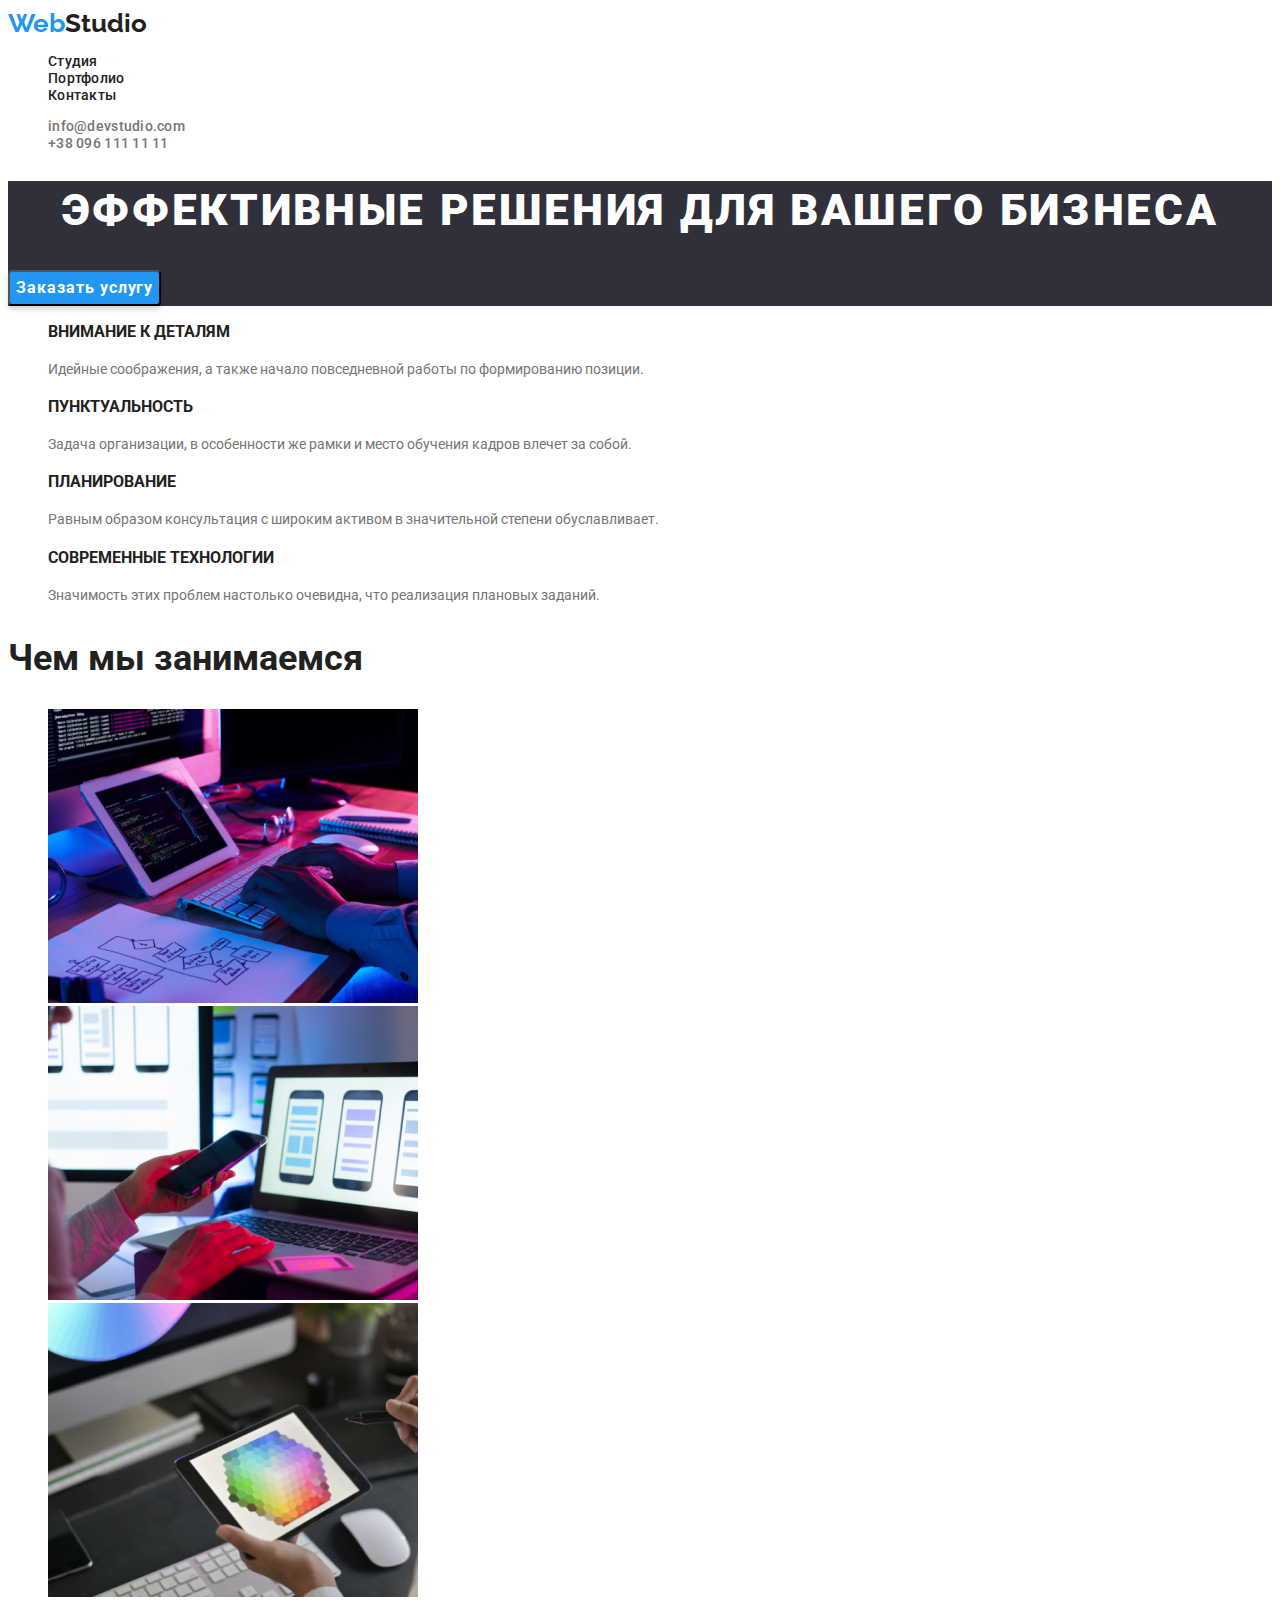
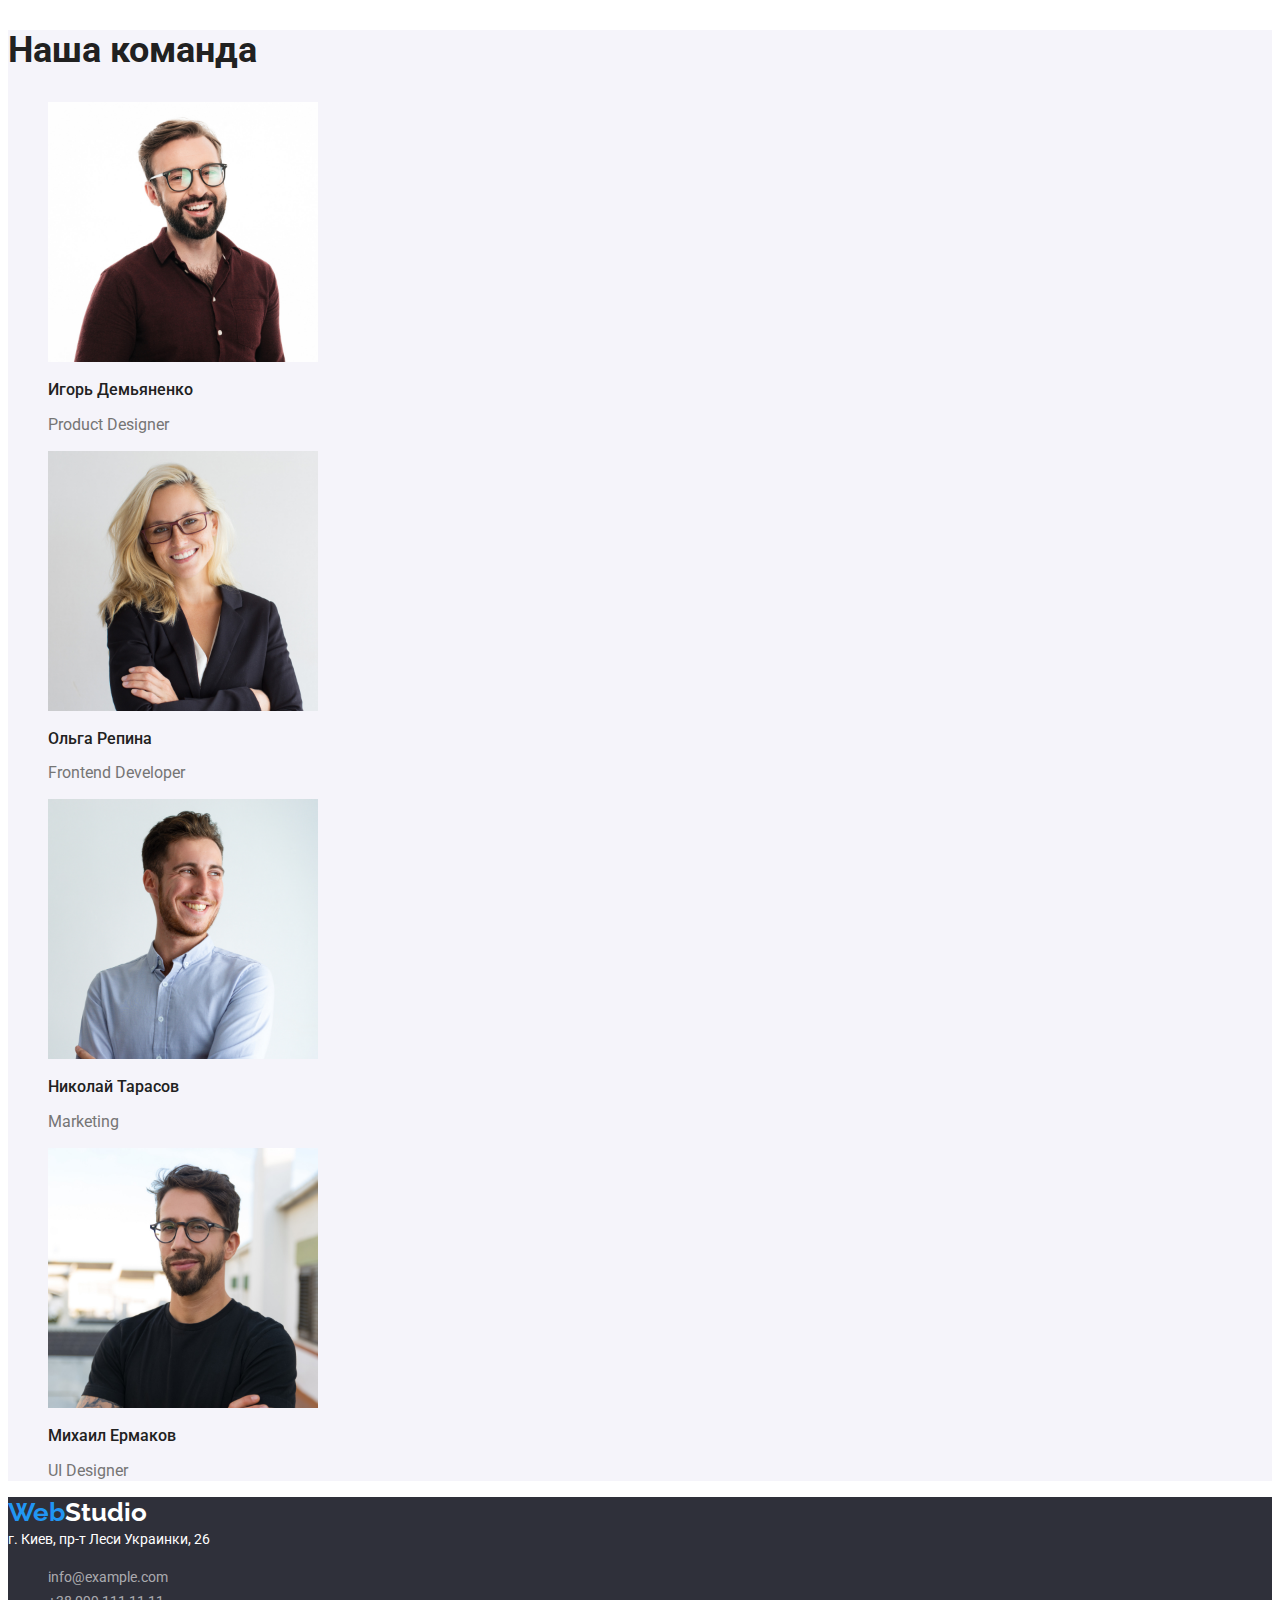
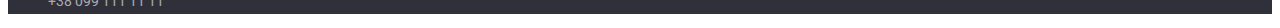
<file: index.html>
<!DOCTYPE html>
<html lang="ru">
<head>
    <meta charset="UTF-8">
    <meta http-equiv="X-UA-Compatible" content="IE=edge">
    <meta name="viewport" content="width=device-width, initial-scale=1.0">
    <title>WebStudio</title>
    <link rel="stylesheet" href="./css/style.css">
    <link rel="preconnect" href="https://fonts.googleapis.com">
    <link rel="preconnect" href="https://fonts.gstatic.com" crossorigin>
    <link href="https://fonts.googleapis.com/css2?family=Raleway:wght@700&family=Roboto:wght@400;500;700;900&display=swap"
        rel="stylesheet">
</head>
<body>
    <!-- Navigation-->
    <header class="header">
        <nav class="nav">
            <a class="nav-header" href="./index.html"><span class="icon">Web</span>Studio</a>
            <ul class="nav-list">
                <li class="nav-item">
                    <a class="nav-link" href="./index.html">Студия</a>
                </li>
                <li class="nav-item">
                    <a class="nav-link" href="./portfolio.html">Портфолио</a>
                </li>
                <li class="nav-item">
                    <a class="nav-link" href="">Контакты</a>
                </li>
            </ul>
        </nav>
        <ul class="contact-list">
            <li class="contact-item">
                <a class="contact-link" href="mailto:info@devstudio.com">info@devstudio.com</a>
            </li>
            <li class="contact-item">
                <a class="contact-link" href="tel:+380961111111">+38 096 111 11 11</a>
            </li>
        </ul>
    </header>
    <main>
        <!--Hero-->
        <section class="hero">
            <h1 class="hero-title">Эффективные решения для вашего бизнеса</h1>
            <button class="hero-btn" type="button">Заказать услугу</button>
        </section>
        <!--Наши преимущества-->
        <section class="content">
            <h2 hidden>Наши особенности</h2>
            <ul class="content-list">
                <li class="content-item">
                    <h3 class="content-subtitle">Внимание к деталям</h3>
                    <p class="content-text">Идейные соображения, а также начало повседневной работы по формированию позиции.</p>
                </li>
                <li class="content-item">
                    <h3 class="content-subtitle">Пунктуальность</h3>
                    <p class="content-text">Задача организации, в особенности же рамки и место обучения кадров влечет за собой.</p>
                </li>
                <li class="content-item">
                    <h3 class="content-subtitle">Планирование</h3>
                    <p class="content-text">Равным образом консультация с широким активом в значительной степени обуславливает.</p>
                </li>
                <li class="content-item">
                    <h3 class="content-subtitle">Современные технологии</h3>
                    <p class="content-text">Значимость этих проблем настолько очевидна, что реализация плановых заданий.</p>
                </li>
            </ul>
        </section>
        <!--Чем мы занимаемся-->
        <section class="image-works">
            <h2 class="main-title">Чем мы занимаемся</h2>
            <ul class="image-list">
                <li class="image-item">
                    <img class="image-works" src="./images/img.jpg" alt="создание сайта" width="370" height="294">
                </li>
                <li class="image-item">
                    <img class="image-works" src="./images/img-1.jpg" alt="разработка мобильного приложения" width="370" height="294">
                </li>
                <li class="image-item">
                    <img class="image-works" src="./images/img-2.jpg" alt="гамма цветов" width="370" height="294">
                </li>
            </ul>
        </section>
        <!--Наша команда-->
        <section class="team">
            <h2 class="main-title">Наша команда</h2>
                <ul class="team-list">
                    <li class="team-item">
                        <img class="team-link" src="./images/img-igor.jpg" alt="фото Игорь Демьяненко дизайнер продукта" width="270" height="260">
                        <h3 class="title-avatar">Игорь Демьяненко</h3>
                        <p class="team-text">Product Designer</p>
                    </li>
                    <li class="team-item">
                        <img class="team-link" src="./images/img-olga.jpg" alt="фото Ольга Репина frontend разработчик" width="270" height="260">
                        <h3 class="title-avatar">Ольга Репина</h3>
                        <p class="team-text">Frontend Developer</p>
                    </li>
                    <li class="team-item">
                        <img class="team-link" src="./images/img-nikolaj.jpg" alt="фото Николай Тарасов маркитолог" width="270" height="260">
                        <h3 class="title-avatar">Николай Тарасов</h3>
                        <p class="team-text">Marketing</p>
                    </li>
                    <li class="team-item">
                        <img class="team-link" src="./images/img-mihail.jpg" alt="фото Михаил Ермаков дизайнер пользовательского интерфейса" width="270" height="260">
                        <h3 class="title-avatar">Михаил Ермаков</h3>
                        <p class="team-text">UI Designer</p>
                    </li>
                </ul>
        </section>
    </main>
    <!--Подвал-->
    <footer class="footer">
        <a class="footer-link" href="./index.html"><span class="icon">Web</span>Studio</a>
        <address class="map">г. Киев, пр-т Леси Украинки, 26</address>
        <ul class="footer-list">
            <li class="footer-item">
                <a class="footer-contact" href="mailto:info@example.com">info@example.com</a>
            </li>
            <li class="footer-item">
                <a class="footer-contact" href="tel:+380991111111">+38 099 111 11 11</a>
            </li>
        </ul>
    </footer>
</body>
</html>
</file>
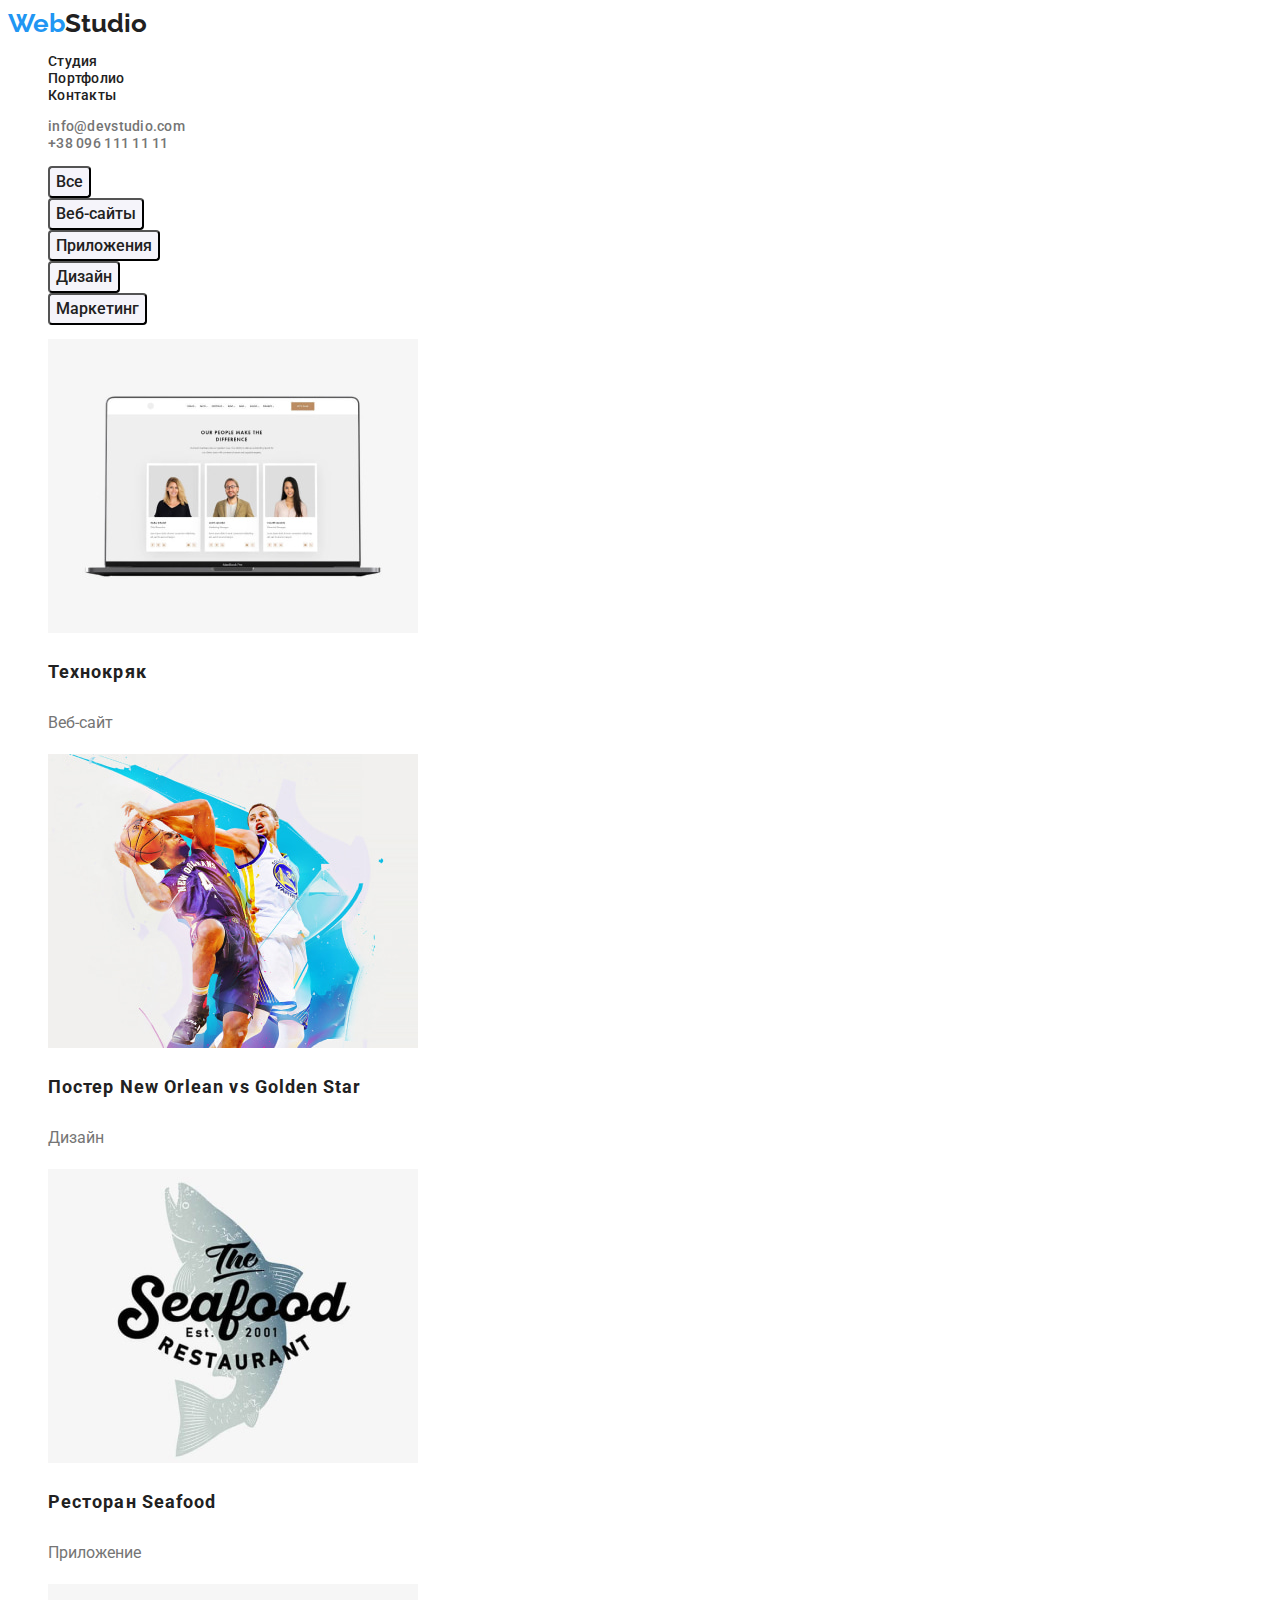
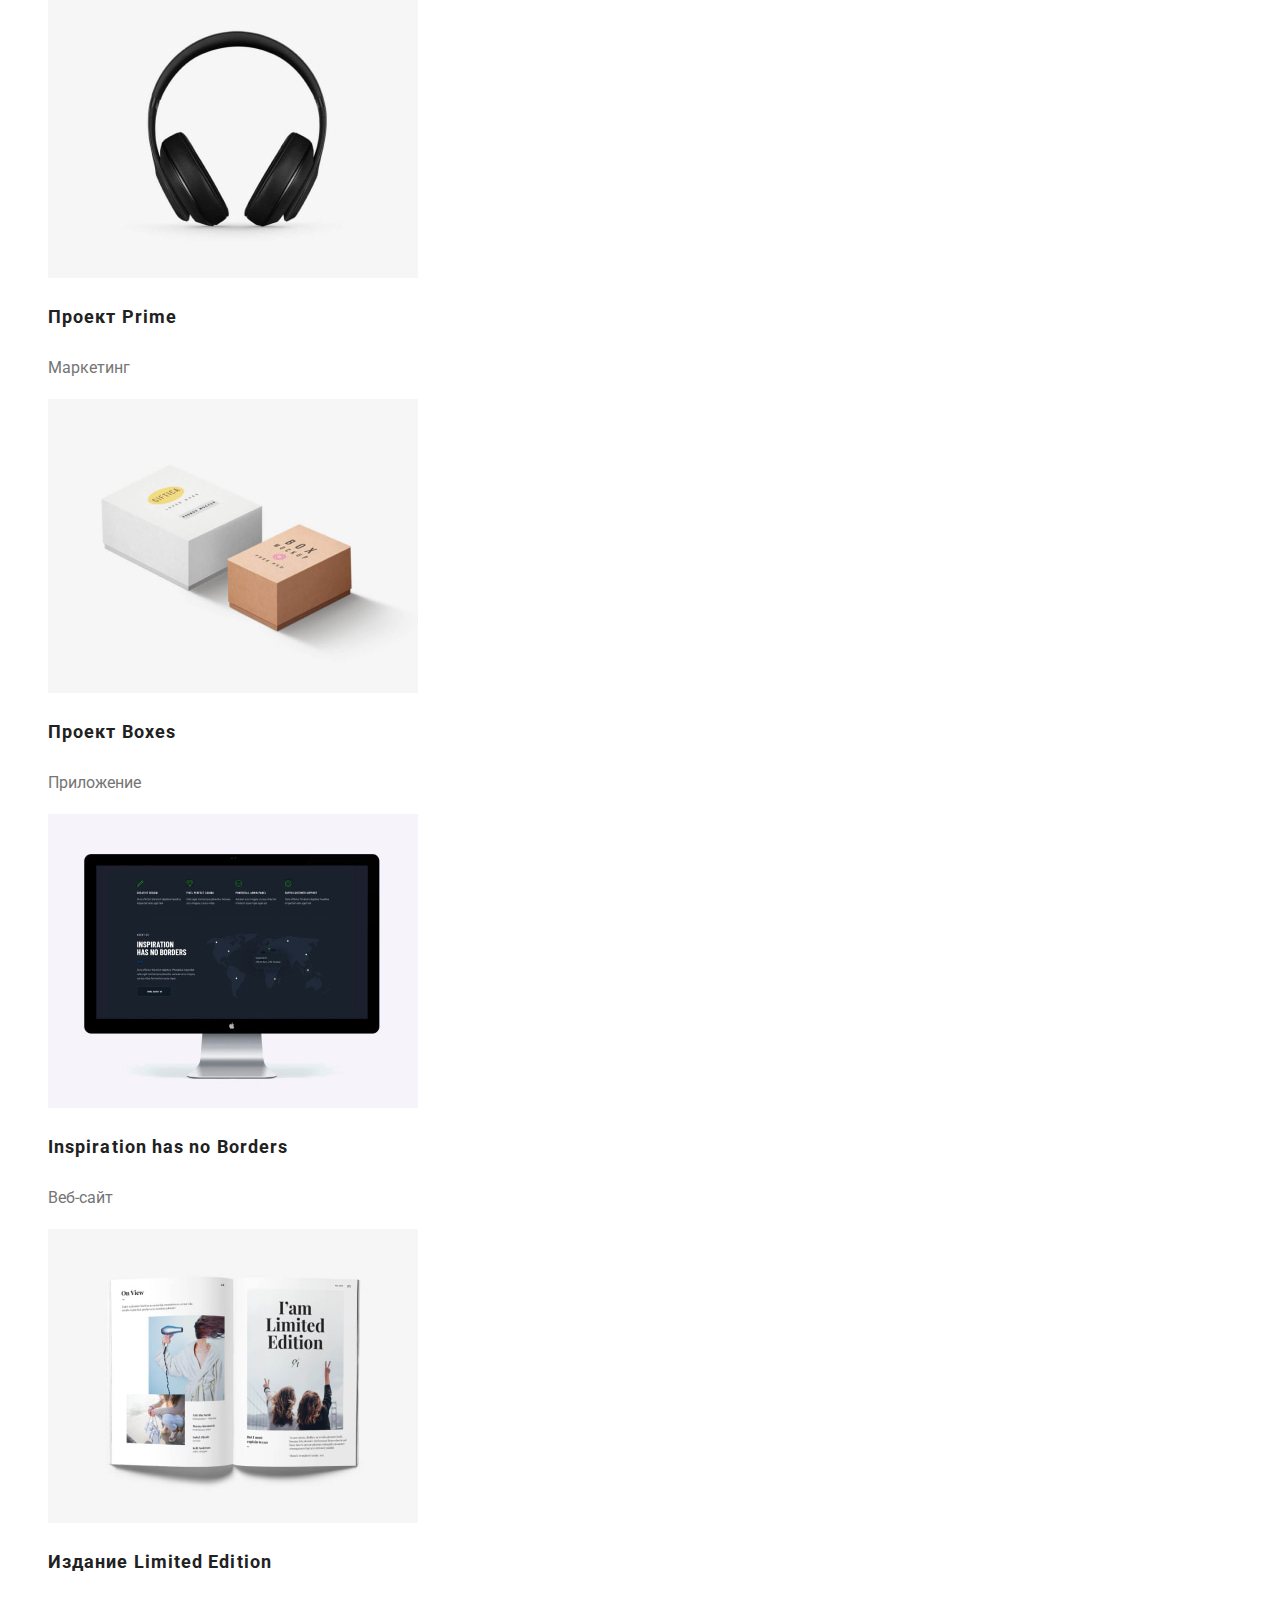
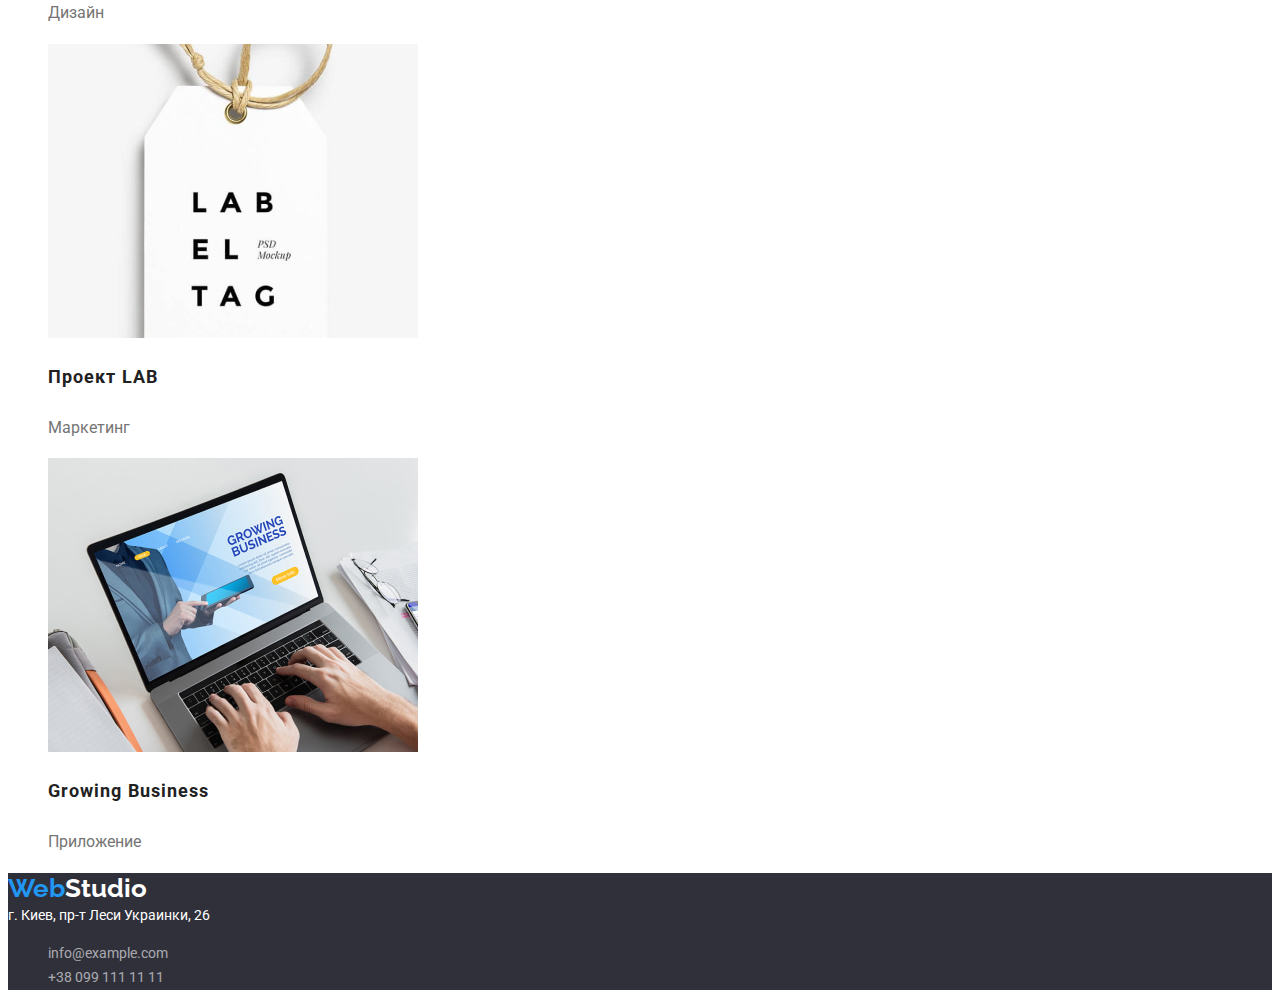
<file: portfolio.html>
<!DOCTYPE html>
<html lang="ru">

<head>
    <meta charset="UTF-8">
    <meta http-equiv="X-UA-Compatible" content="IE=edge">
    <meta name="viewport" content="width=device-width, initial-scale=1.0">
    <title>Портфолио</title>
    <link rel="stylesheet" href="./css/style.css">
    <link rel="preconnect" href="https://fonts.googleapis.com">
    <link rel="preconnect" href="https://fonts.gstatic.com" crossorigin>
    <link href="https://fonts.googleapis.com/css2?family=Raleway:wght@700&family=Roboto:wght@400;500;700;900&display=swap"
        rel="stylesheet">
    </head>
<body>
    <header class="header">
        <!-- Navigation-->
        <nav class="nav">
            <a class="nav-header" href="./index.html"><span class="icon">Web</span>Studio</a>
            <ul class="nav-list">
                <li class="nav-item">
                    <a class="nav-link" href="./index.html">Студия</a>
                </li>
                <li class="nav-item">
                    <a class="nav-link" href="./portfolio.html">Портфолио</a>
                </li>
                <li>
                    <a class="nav-link" href="">Контакты</a>
                </li>
            </ul>
        </nav>
        <ul class="contact-list">
            <li class="contact-item">
                <a class="contact-link" href="mailto:info@devstudio.com">info@devstudio.com</a>
            </li>
            <li class="contact-item">
                <a class="contact-link" href="tel:+380961111111">+38 096 111 11 11</a>
            </li>
        </ul>
    </header>
    <main>
        <!-- Filters portfolio -->
        <section class="portfolio">
            <h2 hidden>Portfolio</h2>
            <ul class="button-list">
                <li class="button-item">
                    <button class="dropdown" type="button">Все</button>
                </li>
                <li class="button-item">
                    <button class="dropdown" type="button">Веб-сайты</button>
                </li>
                <li class="button-item">
                    <button class="dropdown" type="button">Приложения</button>
                </li>
                <li class="button-item">
                    <button class="dropdown" type="button">Дизайн</button>
                </li>
                <li class="button-item">
                    <button class="dropdown" type="button">Маркетинг</button>
                </li>
            </ul>
            <!--Foto Portfolio -->
            <ul class="gallery-list">
                <li class="gallery-item">
                    <img class="gallery-pic" src="./images/techcryk.jpg" alt="страница веб сайта на ноутбуке" width="370" height="294">
                    <h3 class="gallery-title">Технокряк</h3>
                    <p class="gallery-description">Веб-сайт</p>
                </li>
                <li class="gallery-item">
                    <img class="gallery-pic" src="./images/poster-orlean-colden.jpg" alt="постер баскетбольный два баскетболиста" width="370" height="294">
                    <h3 class="gallery-title">Постер New Orlean vs Golden Star</h3>
                    <p class="gallery-description">Дизайн</p>
                </li>
                <li class="gallery-item">
                    <img class="gallery-pic" src="./images/seafood.jpg" alt="логотип ресторана seafood" width="370" height="294">
                    <h3 class="gallery-title">Ресторан Seafood</h3>
                    <p class="gallery-description">Приложение</p>
                </li>
                <li class="gallery-item">
                    <img class="gallery-pic" src="./images/prime.jpg" alt="наушники" width="370" height="294">
                    <h3 class="gallery-title">Проект Prime</h3>
                    <p class="gallery-description">Маркетинг</p>
                </li>
                <li class="gallery-item">
                    <img class="gallery-pic" src="./images/boxes.jpg" alt="картонные упаковочные коробки" width="370" height="294">
                    <h3 class="gallery-title">Проект Boxes</h3>
                    <p class="gallery-description">Приложение</p>
                </li>
                <li class="gallery-item">
                    <img class="gallery-pic" src="./images/borders.jpg" alt="страница сайта" width="370" height="294">
                    <h3 class="gallery-title">Inspiration has no Borders</h3>
                    <p class="gallery-description">Веб-сайт</p>
                </li>
                <li class="gallery-item">
                    <img class="gallery-pic" src="./images/limited-edition.jpg" alt="книжное ездание Limited Edition" width="370" height="294">
                    <h3 class="gallery-title">Издание Limited Edition</h3>
                    <p class="gallery-description">Дизайн</p>
                </li>
                <li class="gallery-item">
                    <img class="gallery-pic" src="./images/lab.jpg" alt="ярлык с надписью lab" width="370" height="294">
                    <h3 class="gallery-title">Проект LAB</h3>
                    <p class="gallery-description">Маркетинг</p>
                </li>
                <li class="gallery-item">
                    <img class="gallery-pic" src="./images/growing.jpg" alt="страница сайта growing business" width="370" height="294">
                    <h3 class="gallery-title">Growing Business</h3>
                    <p class="gallery-description">Приложение</p>
                </li>
            </ul>
        </section>
    </main>
    <!--Footer-->
    <footer class="footer">
        <a class="footer-link" href=""><span class="icon">Web</span>Studio</a>
        <address class="map">г. Киев, пр-т Леси Украинки, 26</address>
        <ul class="footer-list">
            <li class="footer-item">
                <a class="footer-contact" href="mailto:info@example.com">info@example.com</a>
            </li>
            <li class="footer-item">
                <a class="footer-contact" href="tel:+380991111111">+38 099 111 11 11</a>
            </li>
        </ul>
    </footer>
</body>
</html>
</file>
<file: css/style.css>
:root {
  /* Основные шрифты */
  --main-font: Roboto, sans-serif;
  --secondary-font: Raleway, sans-serif;
  /* Фоны */
  --white-theme: #ffffff;
  --secondary-theme: #f5f4fa;
  --dark-background: #2f303a;
  /* Цвета текста */
  --main-text: #212121;
  --gray-text: #757575;
  --white-text: #ffffff;
  /* Эфект hover */
  --blue-hover: #2196f3;
  /*Фон кнопки  */
  --blue-bnt: #2196f3;
}

body {
  color: var(--white-theme);
  font-family: var(--main-font);
  font-size: 14px;
  font-weight: 400;
  letter-spacing: 0.03;
}

ul {
  list-style: none;
}

a {
  text-decoration: none;
}

/* Header */
/* color-text */
.nav-header {
  color: var(--main-text);
  font-family: var(--secondary-font);
  font-weight: 700;
  font-size: 26px;
  line-height: 1.19;
}

.icon {
  color: var(--blue-hover);
}

/* Navigation */
/* color-text */
.nav-link {
  color: var(--main-text);
  font-weight: 500;
  line-height: 1.14;
  letter-spacing: 0.02em;
}

.contact-link {
  color: var(--gray-text);
  font-weight: 500;
  line-height: 1.14;
  letter-spacing: 0.02em;
}

.nav-link:hover,
.nav-link:focus {
  color: var(--blue-hover);
}

.contact-link:hover,
.contact-link:focus {
  color: var(--blue-hover);
}

.nav-link:active {
  color: var(--blue-hover);
}

/* Hero */
/* color-text */
.hero {
  background-color: var(--dark-background);
}

.hero-title {
  color: var(--white-text);
  font-weight: 900;
  font-size: 44px;
  line-height: 1.36;
  text-align: center;
  letter-spacing: 0.06em;
  background-color: var(--dark-background);
  text-transform: uppercase;
}

.hero-btn {
  color: var(--white-text);
  font-weight: 700;
  font-size: 16px;
  line-height: 1.87;
  letter-spacing: 0.06em;
  cursor: pointer;
  font-family: inherit;

  background: var(--blue-bnt);
  box-shadow: 0px 4px 4px rgba(0, 0, 0, 0.15);
  border-radius: 4px;
}

/* section Content */
/* color-text */
.content-subtitle {
  color: var(--main-text);
  font-weight: 700;
  line-height: 1.14;
  text-transform: uppercase;
}

.content-text {
  color: var(--gray-text);
  line-height: 1.71;
}

/* section image-works */
/* color-text */
.main-title {
  color: var(--main-text);
  font-weight: 700;
  font-size: 36px;
  line-height: 1.16;
}

/* section team */
/* color-text */
.team {
  background-color: var(--secondary-theme);
}

.title-avatar {
  color: var(--main-text);
  font-weight: 500;
  font-size: 16px;
  line-height: 1.18;
}

.team-text {
  color: var(--gray-text);
  font-size: 16px;
  line-height: 1.18;
}

/* footer */
/* color-text */
.footer {
  background-color: var(--dark-background);
}

.footer-link {
  color: var(--white-text);
  font-family: var(--secondary-font);
  font-weight: 700;
  font-size: 26px;
  line-height: 1.19;
}

.map {
  color: var(--white-text);
  line-height: 1.71;
  font-style: normal;
}

.footer-contact {
  color: rgba(255, 255, 255, 0.6);
  line-height: 1.71;
}

.footer-contact:hover,
.footer-contact:focus {
  color: var(--blue-hover);
}

/* ПОРТФОЛИО */
/* color-text */
.dropdown {
  color: var(--main-text);
  cursor: pointer;
  background-color: var(--secondary-theme);
  font-weight: 500;
  font-size: 16px;
  line-height: 1.62;
  border-radius: 4px;
  font-family: inherit;
}

.dropdown:hover,
.dropdown:focus {
  color: var(--white-text);
  background-color: var(--blue-hover);
  box-shadow: 0px 3px 1px rgba(0, 0, 0, 0.1), 0px 1px 2px rgba(0, 0, 0, 0.08),
    0px 2px 2px rgba(0, 0, 0, 0.12);
  border-radius: 4px;
}

/* gallery foto */
/* color-text */
.gallery-title {
  color: var(--main-text);
  font-weight: 700;
  font-size: 18px;
  line-height: 2;
  letter-spacing: 0.06em;
}

.gallery-description {
  color: var(--gray-text);
  font-size: 16px;
  line-height: 1.87;
}
</file>
